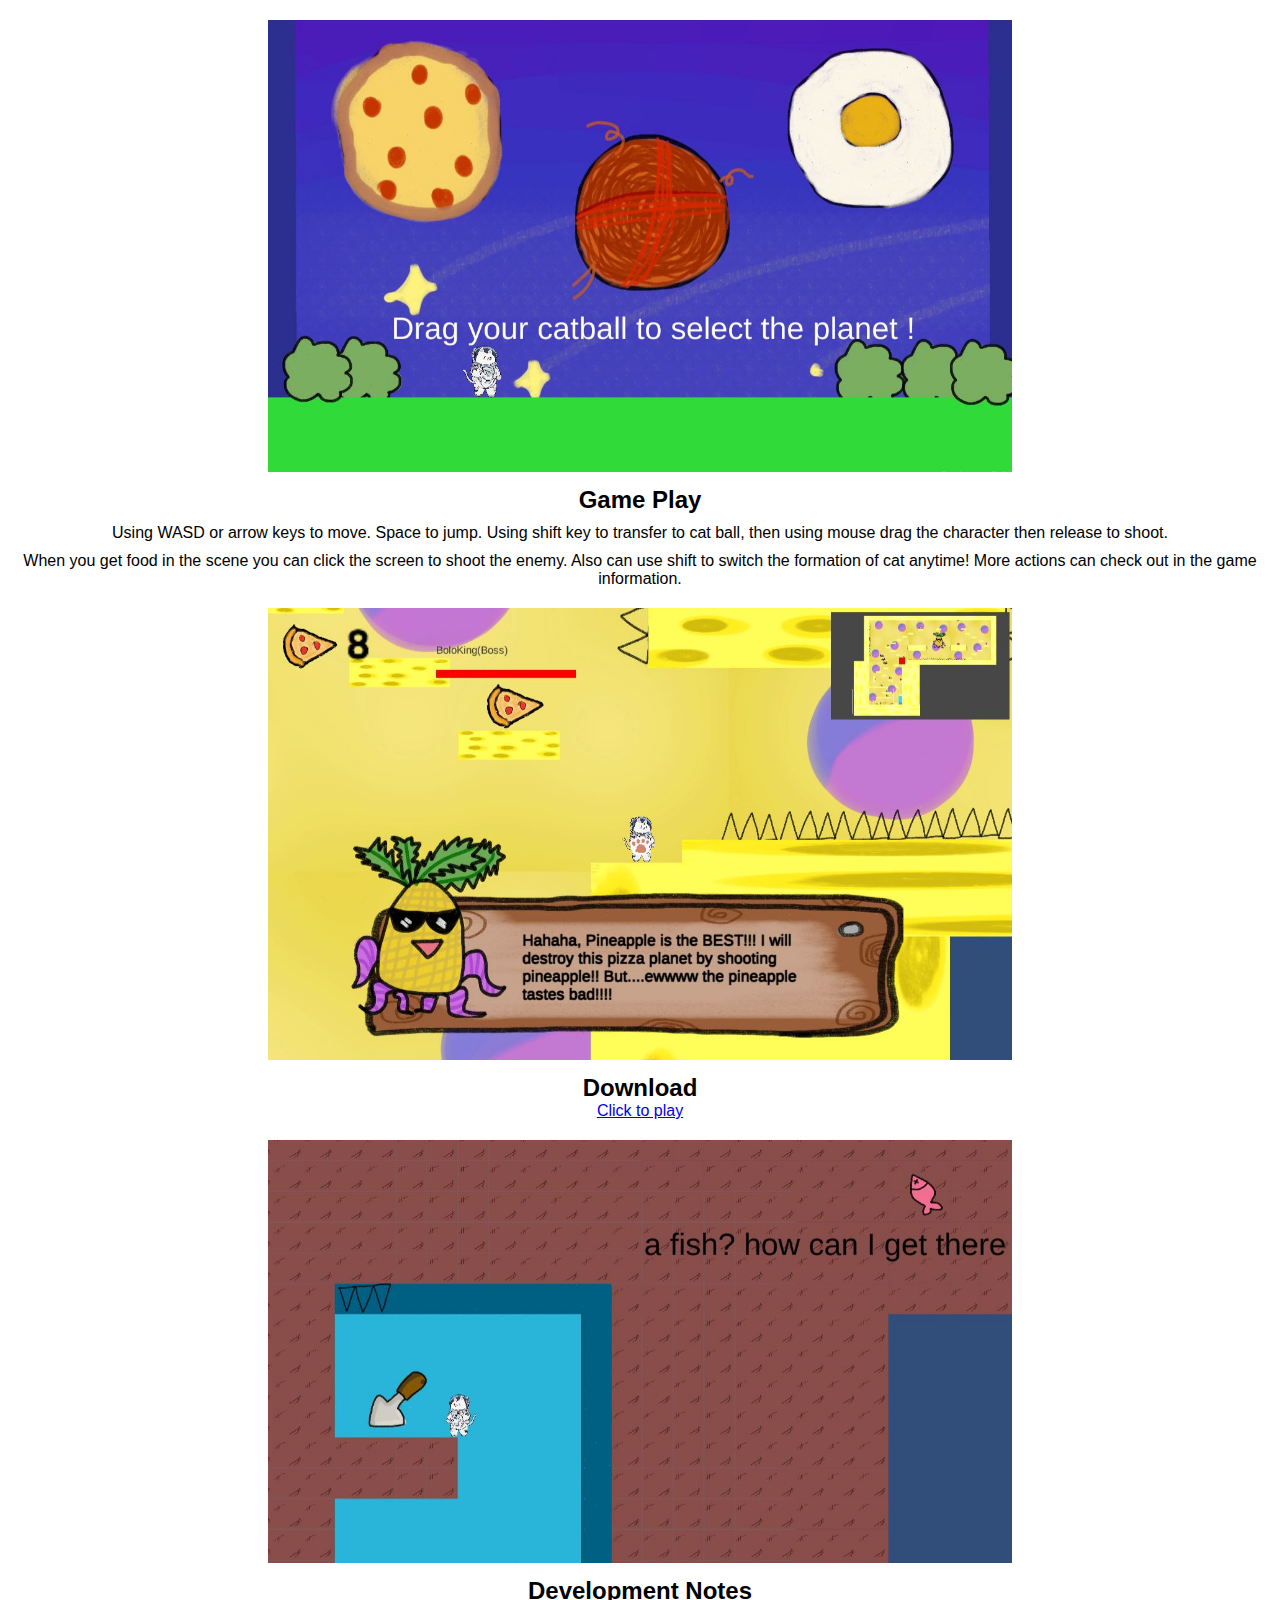
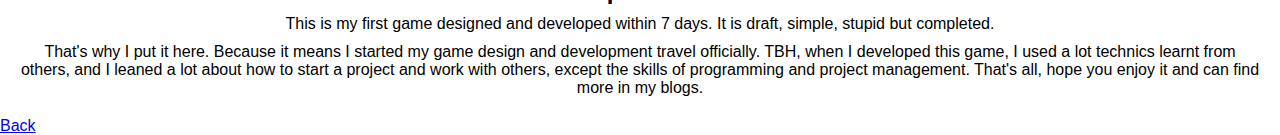
<file: game-detail.html>
<!DOCTYPE html>
<html lang="en">
<head>
    <meta charset="UTF-8">
    <meta name="viewport" content="width=device-width, initial-scale=1.0">
    <title>Space Cat</title>
    <link rel="stylesheet" href="style-game-detail.css">
</head>
<body>
<div class="content-section">
    <img src="resources/game1-1.jpg" alt="game1-1">
    <h3>Game Play</h3>
    <p>Using WASD or arrow keys to move. Space to jump. Using shift key to transfer to cat ball, then using mouse drag the character then release to shoot.</p>
    When you get food in the scene you can click the screen to shoot the enemy. Also can use shift to switch the formation of cat anytime!
    More actions can check out in the game information.
</div>

<div class="content-section">
    <img src="resources/game1-2.jpg" alt="game1-2">
    <h3>Download</h3>
    <a href="https://roselia-penguin.github.io/2DGameFinalVersion.github.io/WebGL/index.html" download>Click to play</a>
</div>

<div class="content-section">
    <img src="resources/game1-3.jpg" alt="game1-3">
    <h3>Development Notes</h3>
    <p>This is my first game designed and developed within 7 days. It is draft, simple, stupid but completed.</p>
    That's why I put it here. Because it means I started my game design and development travel officially.
    TBH, when I developed this game, I used a lot technics learnt from others, and I leaned a lot about how to start a project
    and work with others, except the skills of programming and project management.
    That's all, hope you enjoy it and can find more in my blogs.
</div>

<a href="game-collections.html">Back</a>
</body>
</html>
</file>
<file: style-game-detail.css>
body, html {
    margin: 0;
    padding: 0;
    font-family: Arial, sans-serif;
}

.content-section {
    margin: 20px;
    text-align: center;
}

.content-section img {
    width: 60%; /* 根据需要调整 */
    height: auto;
    margin-bottom: 10px;
}

.content-section h3 {
    margin: 0;
    font-size: 1.5em;
}

.content-section p, .content-section a {
    margin: 10px 0;
    font-size: 1em;
}
</file>
